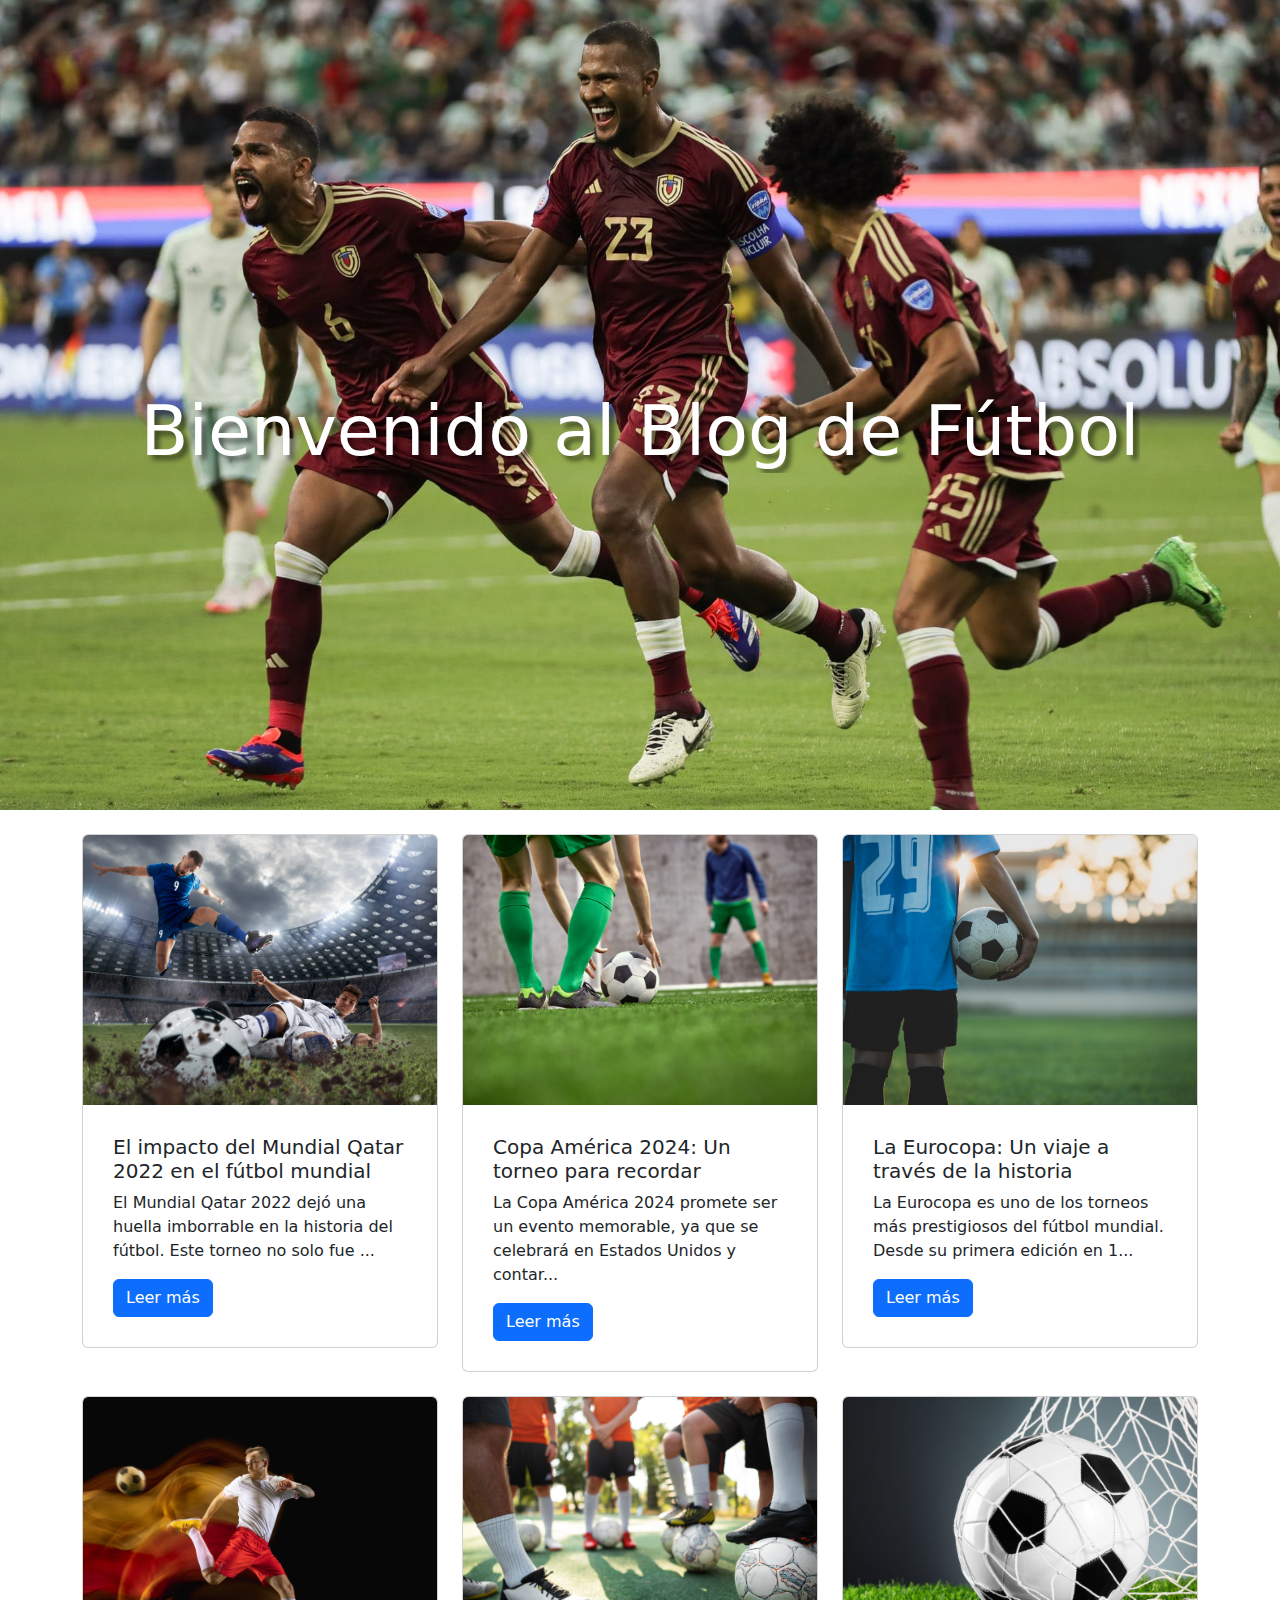
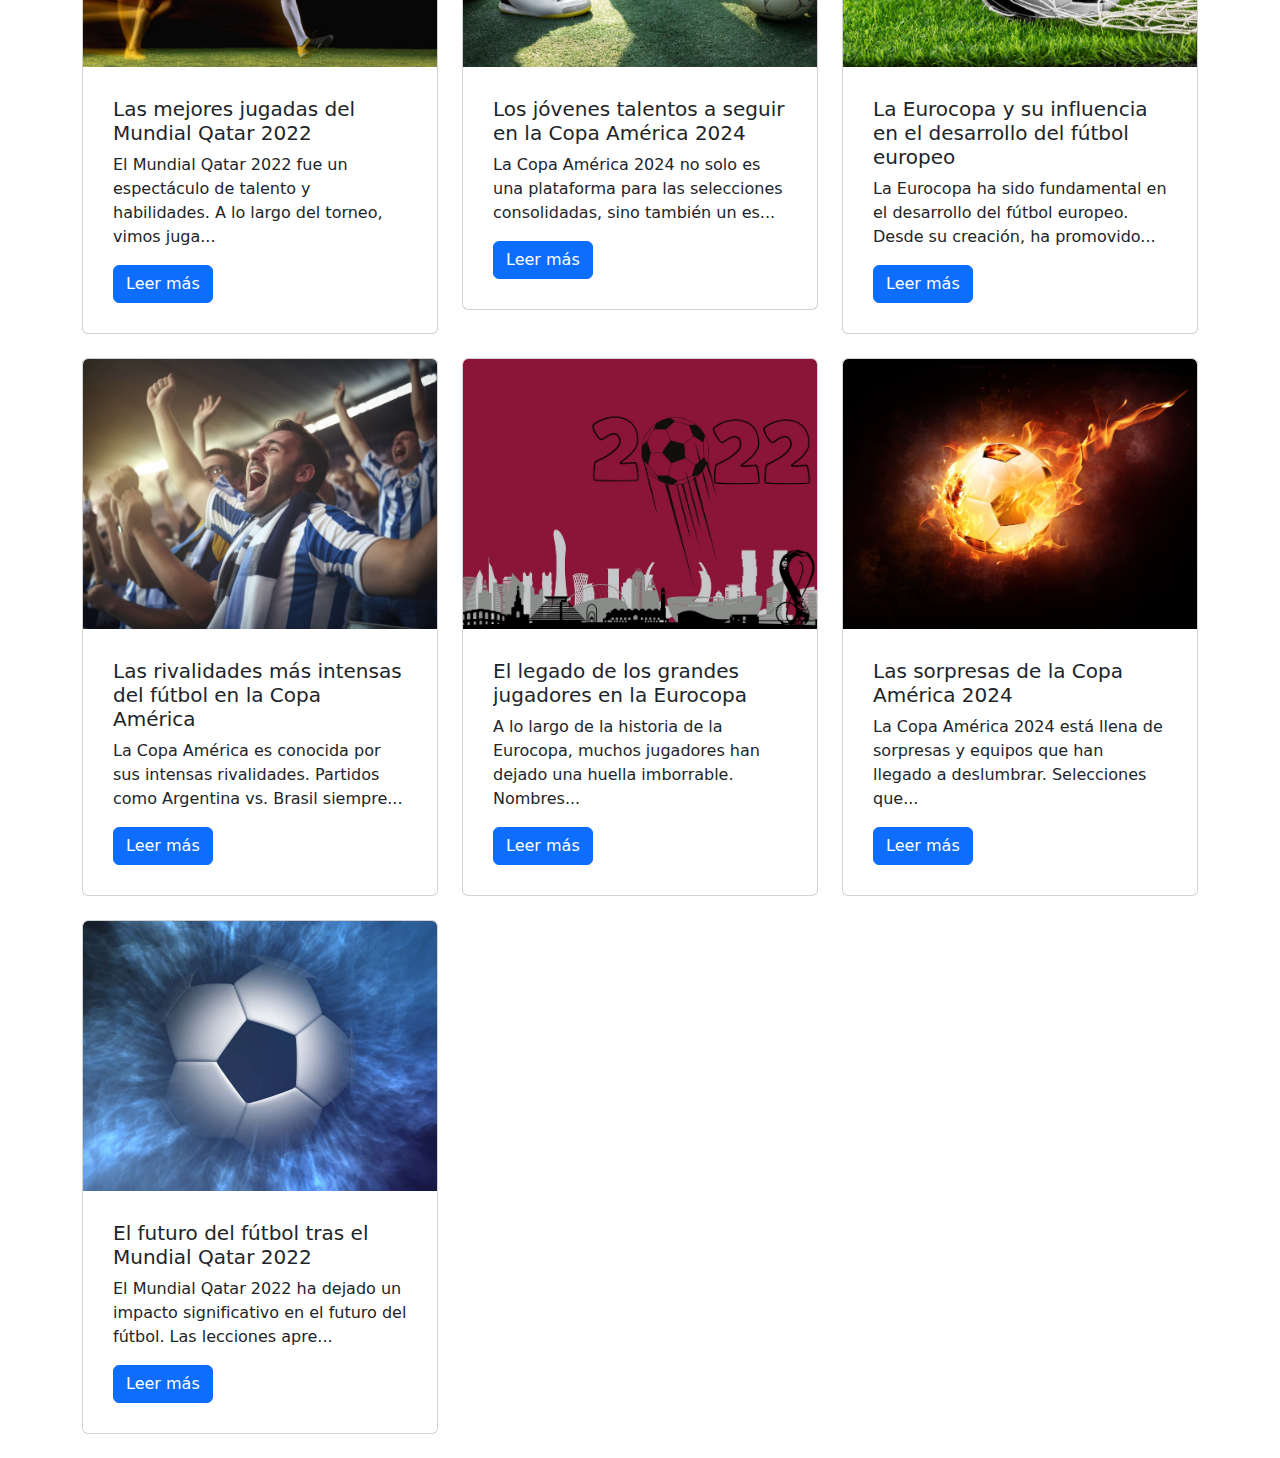
<file: index.html>
<!DOCTYPE html>
<html lang="es">

	<head>
		<meta charset="UTF-8">
		<meta name="viewport" content="width=device-width, initial-scale=1.0">
		<meta name="author" content="Francisco Zapata">
		<title>Blog de Futbol</title>
		<link href="https://cdn.jsdelivr.net/npm/bootstrap@5.3.3/dist/css/bootstrap.min.css" rel="stylesheet"
			integrity="sha384-QWTKZyjpPEjISv5WaRU9OFeRpok6YctnYmDr5pNlyT2bRjXh0JMhjY6hW+ALEwIH" crossorigin="anonymous">
		<link rel="stylesheet" href="./assets/css/app.css">
	</head>

	<body>
		<div id="banner" class="d-flex justify-content-center align-items-center">
			<h1 class="text-white">Bienvenido al Blog de Fútbol</h1>
		</div>

		<div class="container mt-4">
			<div class="row" id="posts-container">
				<!-- Las tarjetas se llenarán aquí con JavaScript -->
			</div>
		</div>

		<script src="https://cdn.jsdelivr.net/npm/@popperjs/core@2.11.8/dist/umd/popper.min.js"
			integrity="sha384-I7E8VVD/ismYTF4hNIPjVp/Zjvgyol6VFvRkX/vR+Vc4jQkC+hVqc2pM8ODewa9r"
			crossorigin="anonymous"></script>
		<script src="https://cdn.jsdelivr.net/npm/bootstrap@5.3.3/dist/js/bootstrap.min.js"
			integrity="sha384-0pUGZvbkm6XF6gxjEnlmuGrJXVbNuzT9qBBavbLwCsOGabYfZo0T0to5eqruptLy"
			crossorigin="anonymous"></script>
		<script src="https://code.jquery.com/jquery-3.6.0.min.js"></script>
		<script src="./assets/js/app.js"></script>
	</body>

</html>
</file>
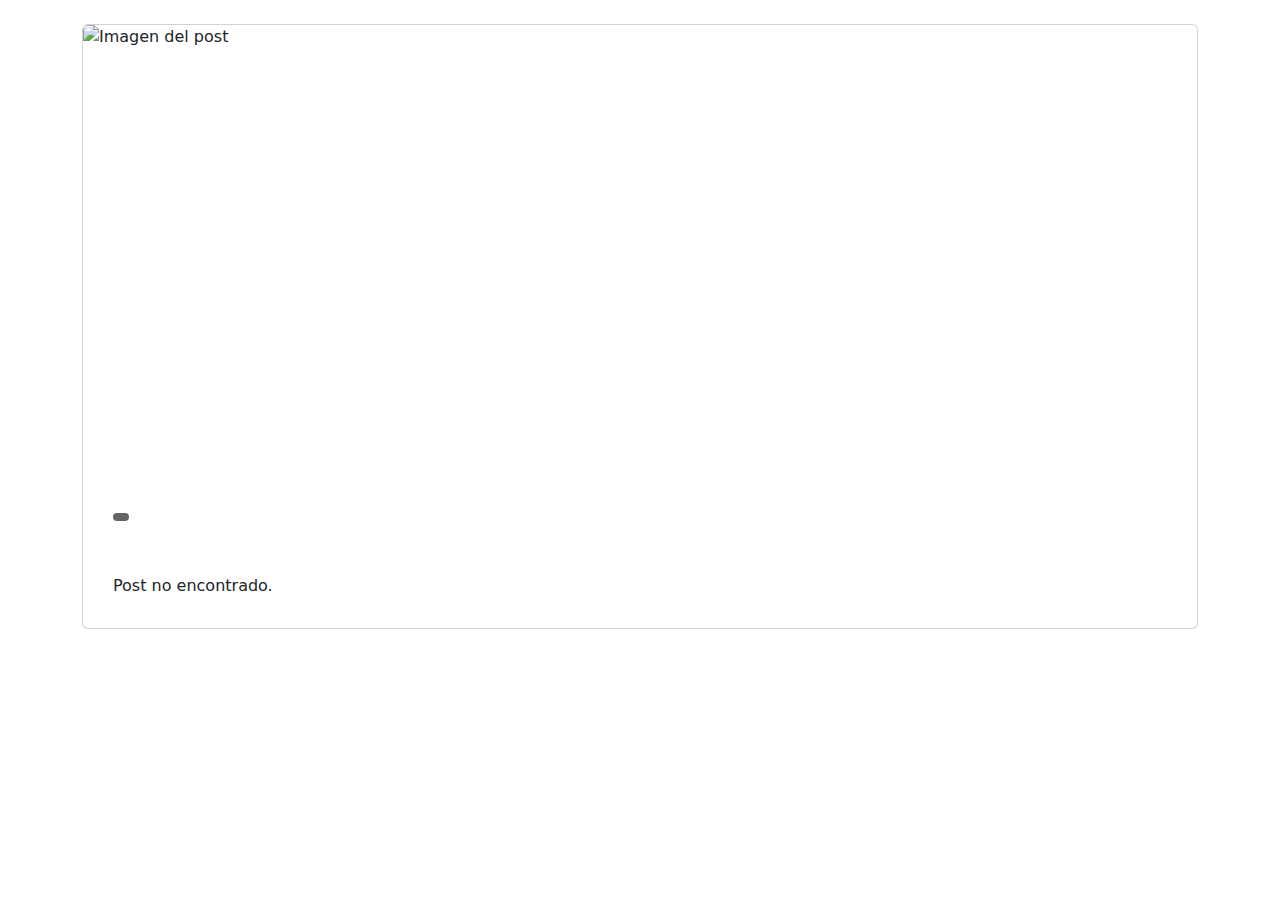
<file: pages/blog.html>
<!DOCTYPE html>
<html lang="es">

	<head>
		<meta charset="UTF-8">
		<meta name="viewport" content="width=device-width, initial-scale=1.0">
		<meta name="author" content="Francisco Zapata">
		<title></title>
		<link href="https://cdn.jsdelivr.net/npm/bootstrap@5.3.3/dist/css/bootstrap.min.css" rel="stylesheet"
			integrity="sha384-QWTKZyjpPEjISv5WaRU9OFeRpok6YctnYmDr5pNlyT2bRjXh0JMhjY6hW+ALEwIH" crossorigin="anonymous">
		<link rel="stylesheet" href="../assets/css/app.css">
	</head>

	<body>
		<div class="container mt-4 mb-5">
			<div id="post" class="card">
				<img id="post-image" class="card-img-top" alt="Imagen del post"
					style="width: 100%; height: 450px; object-fit: cover;">
				<div class="card-body">
					<h4 id="post-title" class="card-title"></h4>
					<p id="post-category" class="category"></p>
					<p id="post-author-date" class="author-date"></p>
					<div id="post-content" class="card-text"></div>
				</div>
			</div>
		</div>

		<script src="https://cdn.jsdelivr.net/npm/@popperjs/core@2.11.8/dist/umd/popper.min.js"
			integrity="sha384-I7E8VVD/ismYTF4hNIPjVp/Zjvgyol6VFvRkX/vR+Vc4jQkC+hVqc2pM8ODewa9r"
			crossorigin="anonymous"></script>
		<script src="https://cdn.jsdelivr.net/npm/bootstrap@5.3.3/dist/js/bootstrap.min.js"
			integrity="sha384-0pUGZvbkm6XF6gxjEnlmuGrJXVbNuzT9qBBavbLwCsOGabYfZo0T0to5eqruptLy"
			crossorigin="anonymous"></script>
		<script src="https://code.jquery.com/jquery-3.6.0.min.js"></script>
		<script src="../assets/js/app.js"></script>
	</body>

</html>
</file>
<file: assets/css/app.css>
* {
  overflow-x: hidden;
}
#banner {
  width: 100vw;
  height: 90vh;
  background: url("/assets/images/futbol-banner.jpg") no-repeat center center;
  background-size: cover;
}
h1 {
  margin-top: 60px;
  font-size: 70px;
  text-shadow: 5px 5px 5px rgba(0, 0, 0, 0.5);
  overflow-y: hidden;
}
.card-index {
  height: 270px !important;
  object-fit: cover;
}
.card-title {
  overflow-y: hidden;
}
a {
  text-decoration: none !important;
}
.category {
  font-size: 12px;
  padding: 4px 8px;
  border-radius: 5px;
  background-color: #646464;
  color: white;
  display: inline-block;
}
.card-body {
  padding: 30px;
}
.author-date {
  font-size: 12px;
  color: #646464;
  margin-bottom: 30px;
}
</file>
